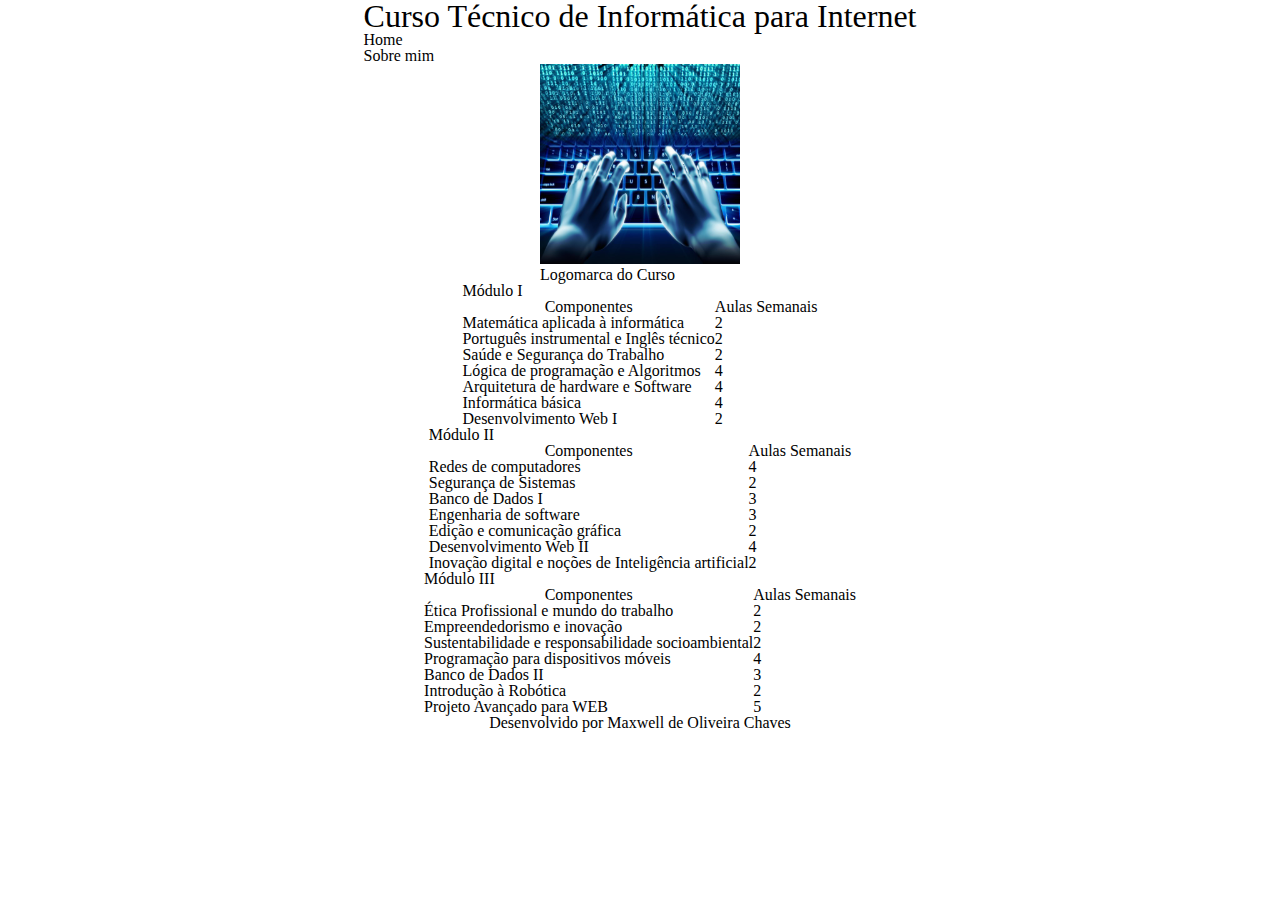
<file: index.html>
<!DOCTYPE html>
<html lang="pt-br">
<head>
    <meta charset="UTF-8">
    <meta name="viewport" content="width=device-width, initial-scale=1.0">
    <link rel="stylesheet" href="./reset.css">
    <link rel="stylesheet" href="./estilos.css">
    <title>Curso Técnico de Informática para Internet</title>
</head>
<body>
    <header>
        <h1>
            Curso Técnico de Informática para Internet
        </h1>
        <nav>
            <ul>
                <li>Home</li>
                <li>Sobre mim</li>
            </ul>
        </nav>
    </header>
    <main>
        <section>
            <figure>
                <img src="./logo.jpg" alt="">
                <figcaption>Logomarca do Curso</figcaption>
            </figure>
        </section>

        <section>
            <h2>Módulo I</h2>
            <table>
                <tr>
                    <th>Componentes</th>
                    <th>Aulas Semanais</th>
                </tr>
                <tr>
                    <td>Matemática aplicada à informática</td>
                    <td>2</td>
                </tr>
                <tr>
                    <td>Português instrumental e Inglês técnico</td>
                    <td>2</td>
                </tr>
                <tr>
                    <td>Saúde e Segurança do Trabalho</td>
                    <td>2</td>
                </tr>
                <tr>
                    <td>Lógica de programação e Algoritmos</td>
                    <td>4</td>
                </tr>
                <tr>
                    <td>Arquitetura de hardware e Software</td>
                    <td>4</td>
                </tr>
                <tr>
                    <td>Informática básica</td>
                    <td>4</td>
                </tr>
                <tr>
                    <td>Desenvolvimento Web I</td>
                    <td>2</td>
                </tr>
            </table>
        </section>

        <section>
            <h2>Módulo II</h2>
            <table>
                <tr>
                    <th>Componentes</th>
                    <th>Aulas Semanais</th>
                </tr>
                <tr>
                    <td>Redes de computadores</td>
                    <td>4</td>
                </tr>
                <tr>
                    <td>Segurança de Sistemas</td>
                    <td>2</td>
                </tr>
                <tr>
                    <td>Banco de Dados I</td>
                    <td>3</td>
                </tr>
                <tr>
                    <td>Engenharia de software</td>
                    <td>3</td>
                </tr>
                <tr>
                    <td>Edição e comunicação gráfica</td>
                    <td>2</td>
                </tr>
                <tr>
                    <td>Desenvolvimento Web II</td>
                    <td>4</td>
                </tr>
                <tr>
                    <td>Inovação digital e noções de Inteligência artificial</td>
                    <td>2</td>
                </tr>
            </table>
        </section>

        <section>
            <h2>Módulo III</h2>
            <table>
                <tr>
                    <th>Componentes</th>
                    <th>Aulas Semanais</th>
                </tr>
                <tr>
                    <td>Ética Profissional e mundo do trabalho</td>
                    <td>2</td>
                </tr>
                <tr>
                    <td>Empreendedorismo e inovação</td>
                    <td>2</td>
                </tr>
                <tr>
                    <td>Sustentabilidade e responsabilidade socioambiental</td>
                    <td>2</td>
                </tr>
                <tr>
                    <td>Programação para dispositivos móveis</td>
                    <td>4</td>
                </tr>
                <tr>
                    <td>Banco de Dados II</td>
                    <td>3</td>
                </tr>
                <tr>
                    <td>Introdução à Robótica</td>
                    <td>2</td>
                </tr>
                <tr>
                    <td>Projeto Avançado para WEB</td>
                    <td>5</td>
                </tr>
            </table>
        </section>

        <footer>
            <p>Desenvolvido por Maxwell de Oliveira Chaves</p>
        </footer>
    </main>
</body>
</html>
</file>
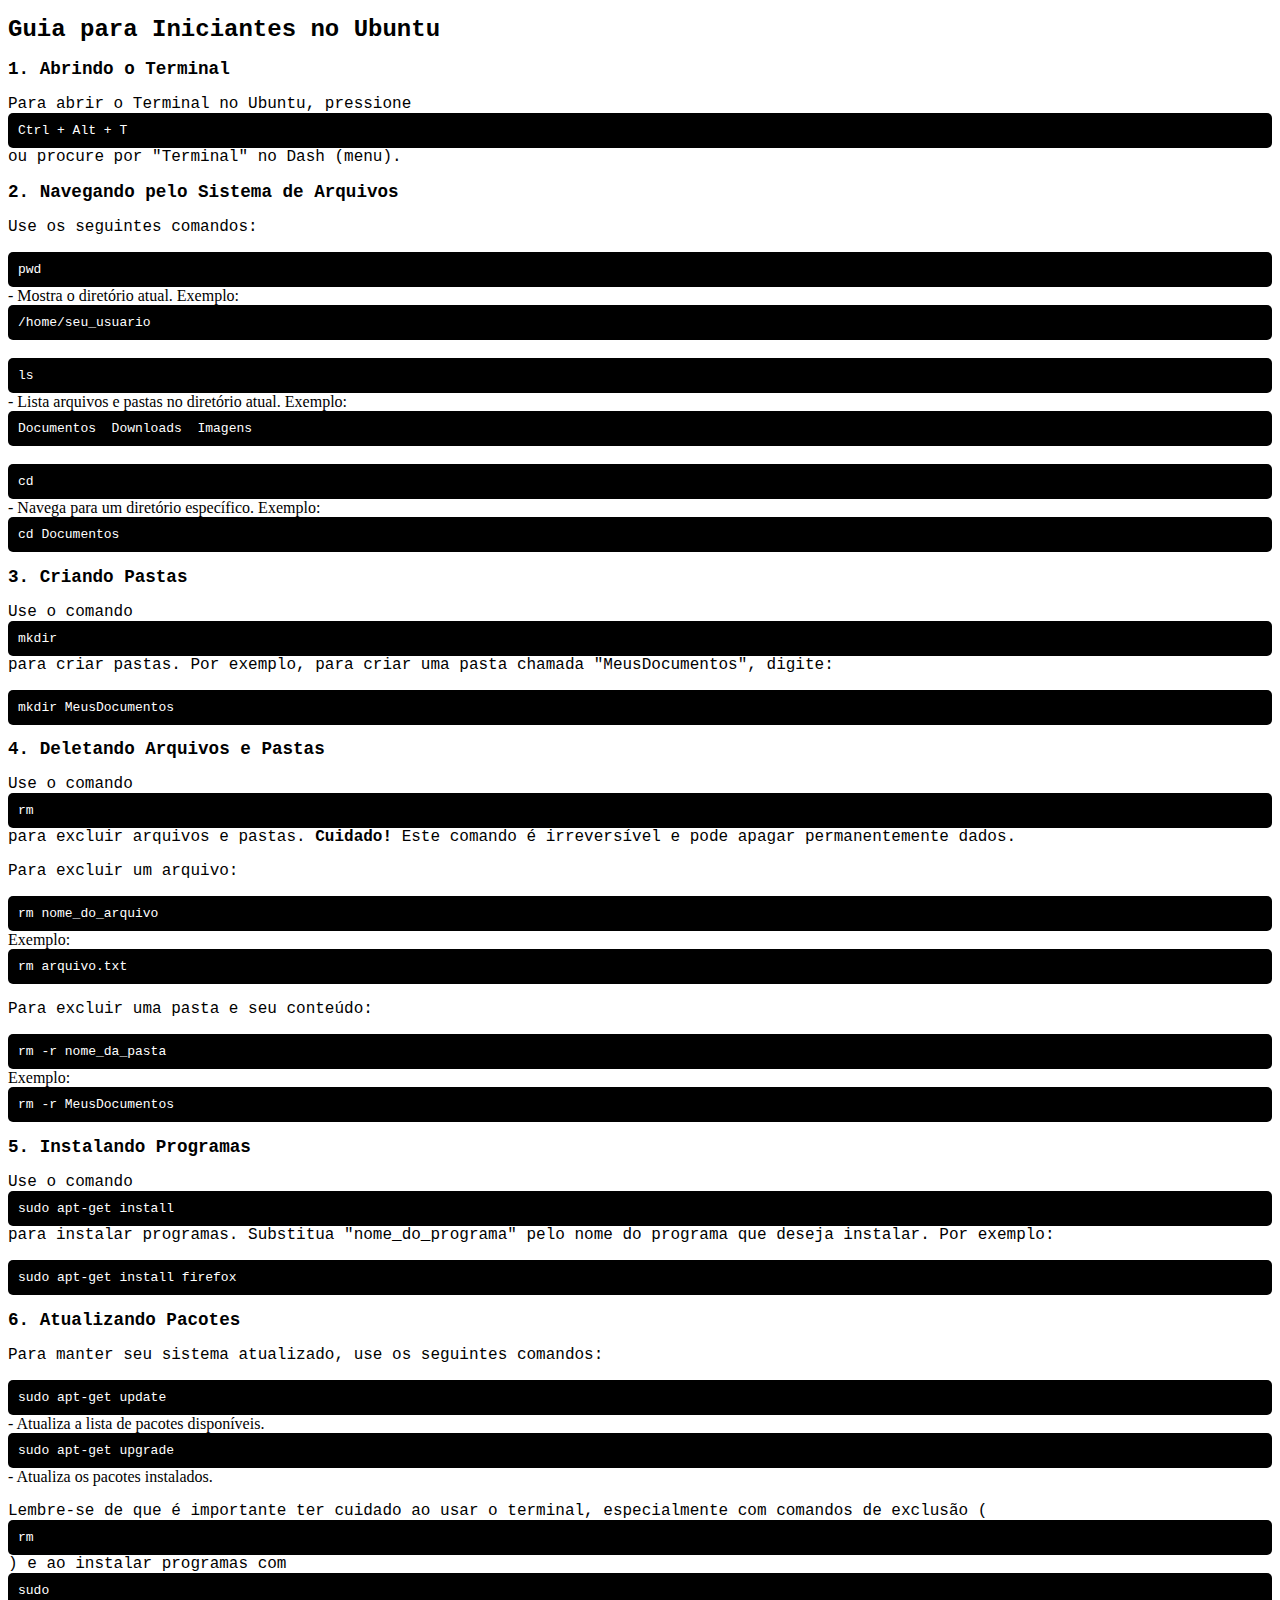
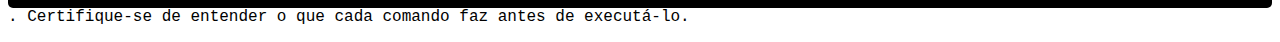
<file: modulo_1/informatica_basica/comandos-terminal.html>
<!DOCTYPE html>
<html>
<head>
    <meta charset="UTF-8">
    <title>Guia Iniciante no Ubuntu</title>
    <style>
        /* Estilo para simular um terminal */
        code {
            display: block;
            background-color: #000;
            color: #fff;
            padding: 10px;
            font-family: monospace;
            white-space: pre-wrap;
            border-radius: 5px;
        }

        /* Estilo para mídia de impressão */
        @media print {
            code {
                background-color: transparent;
                color: #413838; /* Tornar o texto preto para impressão */
                border: 1px solid #413838;
            }
            p{
                font-family: 'Courier New', Courier, monospace;
                font-size: 1em;
            }
            h1{
                font-size: 1.5em;
                font-family: 'Courier New', Courier, monospace;
            }
    
            h2{
                font-size: 1.1em;
                font-family: 'Courier New', Courier, monospace;
            }
        }

        p{
            font-family: 'Courier New', Courier, monospace;
            font-size: 1em;
        }

        h1{
            font-size: 1.5em;
            font-family: 'Courier New', Courier, monospace;
        }

        h2{
            font-size: 1.1em;
            font-family: 'Courier New', Courier, monospace;
        }
    </style>
</head>
<body>
    <h1>Guia para Iniciantes no Ubuntu</h1>

    <h2>1. Abrindo o Terminal</h2>
    <p>Para abrir o Terminal no Ubuntu, pressione <code>Ctrl + Alt + T</code> ou procure por "Terminal" no Dash (menu).</p>

    <h2>2. Navegando pelo Sistema de Arquivos</h2>
    <p>Use os seguintes comandos:</p>
    <code>pwd</code> - Mostra o diretório atual. Exemplo: <code>/home/seu_usuario</code><br>
    <code>ls</code> - Lista arquivos e pastas no diretório atual. Exemplo: <code>Documentos  Downloads  Imagens</code><br>
    <code>cd</code> - Navega para um diretório específico. Exemplo: <code>cd Documentos</code>

    <h2>3. Criando Pastas</h2>
    <p>Use o comando <code>mkdir</code> para criar pastas. Por exemplo, para criar uma pasta chamada "MeusDocumentos", digite:</p>
    <code>mkdir MeusDocumentos</code>

    <h2>4. Deletando Arquivos e Pastas</h2>
    <p>Use o comando <code>rm</code> para excluir arquivos e pastas. <strong>Cuidado!</strong> Este comando é irreversível e pode apagar permanentemente dados.</p>
    <p>Para excluir um arquivo:</p>
    <code>rm nome_do_arquivo</code> Exemplo: <code>rm arquivo.txt</code>
    <p>Para excluir uma pasta e seu conteúdo:</p>
    <code>rm -r nome_da_pasta</code> Exemplo: <code>rm -r MeusDocumentos</code>

    <h2>5. Instalando Programas</h2>
    <p>Use o comando <code>sudo apt-get install</code> para instalar programas. Substitua "nome_do_programa" pelo nome do programa que deseja instalar. Por exemplo:</p>
    <code>sudo apt-get install firefox</code>

    <h2>6. Atualizando Pacotes</h2>
    <p>Para manter seu sistema atualizado, use os seguintes comandos:</p>
    <code>sudo apt-get update</code> - Atualiza a lista de pacotes disponíveis.<br>
    <code>sudo apt-get upgrade</code> - Atualiza os pacotes instalados.

    <p>Lembre-se de que é importante ter cuidado ao usar o terminal, especialmente com comandos de exclusão (<code>rm</code>) e ao instalar programas com <code>sudo</code>. Certifique-se de entender o que cada comando faz antes de executá-lo.</p>
</body>
</html>
</file>
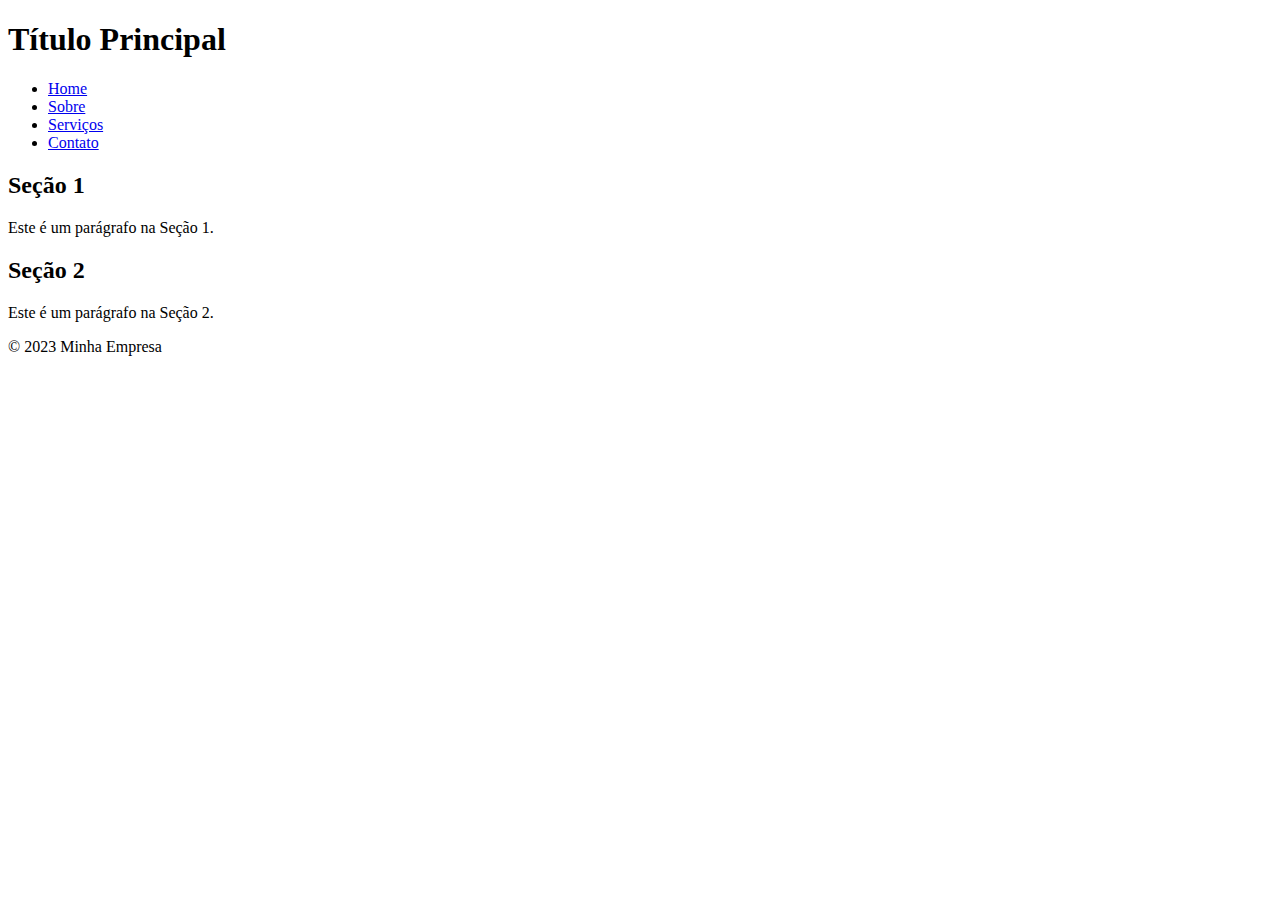
<file: modulo_1/WEB1/atividade.html>
<!DOCTYPE html>
<html>
<head>
    <title>Minha Página</title>
</head>
<body>
    <header>
        <h1>Título Principal</h1>
    </header>
    <nav>
        <ul>
            <li><a href="#">Home</a></li>
            <li><a href="#">Sobre</a></li>
            <li><a href="#">Serviços</a></li>
            <li><a href="#">Contato</a></li>
        </ul>
    </nav>
    <main>
        <section>
            <h2>Seção 1</h2>
            <p>Este é um parágrafo na Seção 1.</p>
        </section>
        <section>
            <h2>Seção 2</h2>
            <p>Este é um parágrafo na Seção 2.</p>
        </section>
    </main>
    <footer>
        <p>&copy; 2023 Minha Empresa</p>
    </footer>
</body>
</html>
</file>
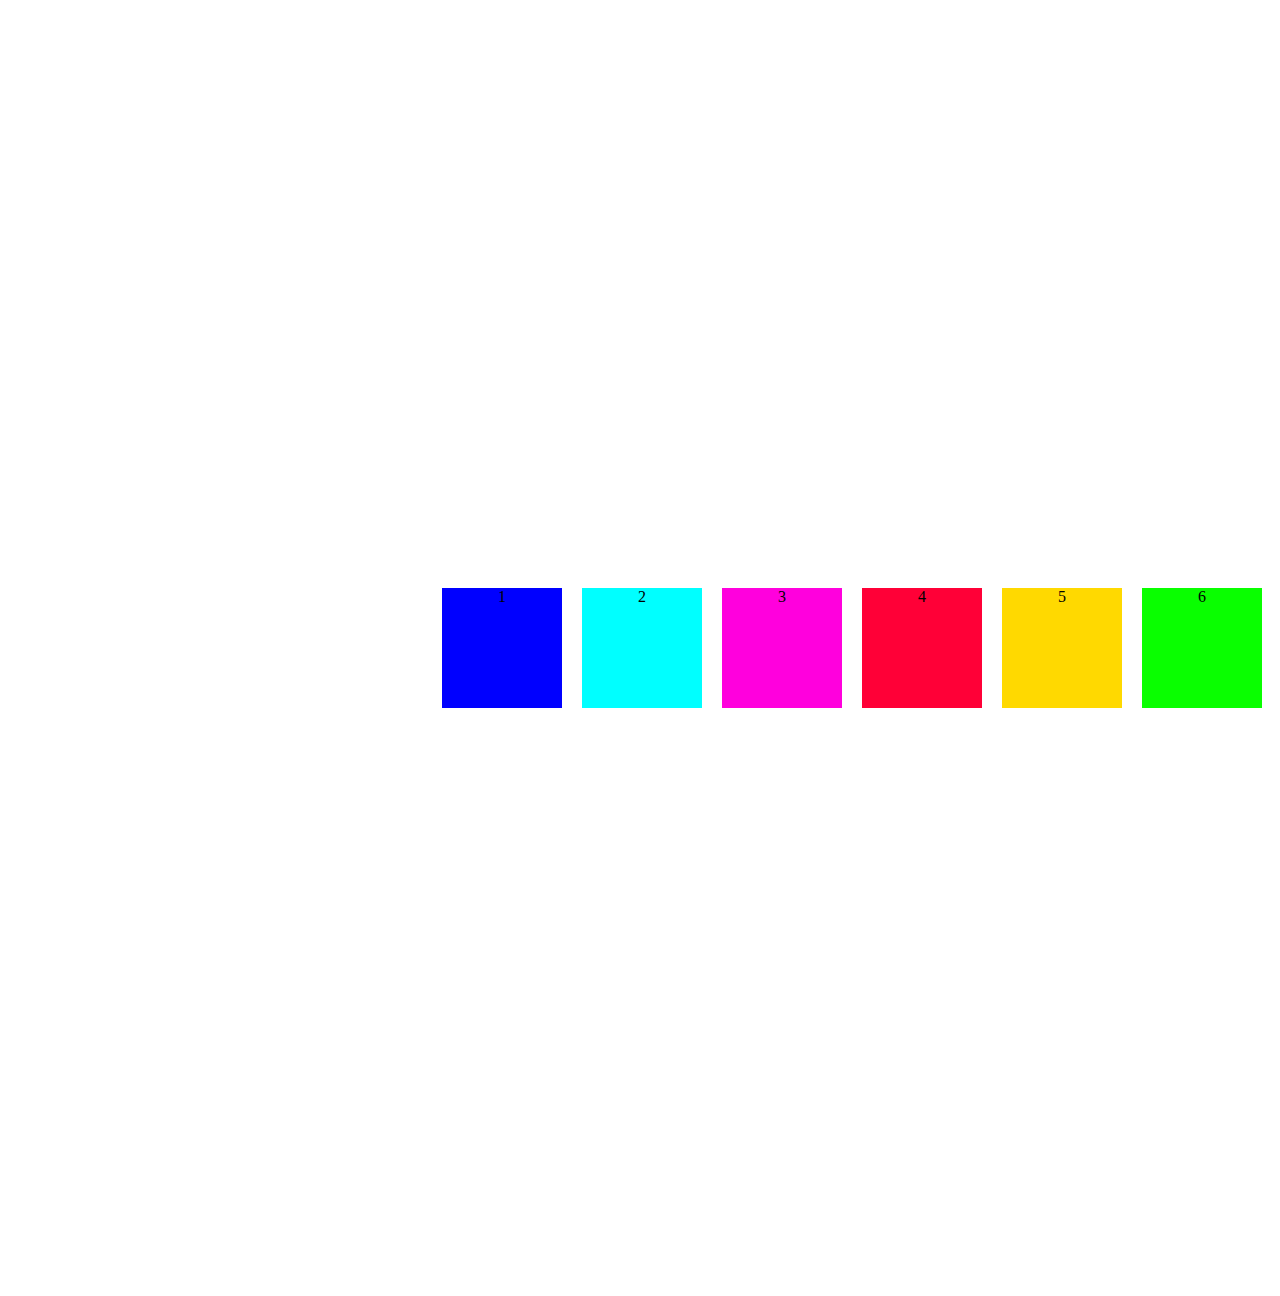
<file: modulo_1/WEB1/flexbox/exemplo.html>
<!DOCTYPE html>
<html lang="en">
<head>
    <meta charset="UTF-8">
    <meta name="viewport" content="width=device-width, initial-scale=1.0">
    <link rel="stylesheet" href="./estilos.css">
    <title>Exemplo Flex Box</title>

    
</head>
<body>
    <section>
        <div class="quadro1">1</div>
        <div class="quadro2">2</div>
        <div class="quadro3">3</div>
        <div class="quadro4">4</div>
        <div class="quadro5">5</div>
        <div class="quadro6">6</div>
    </section>
</body>
</html>
</file>
<file: estilos.css>
body{
    display: flex;
    flex-direction: column;
    align-items: center;

}

h1{
    font-size: 2rem;
}

main{
    display: flex;
    flex-direction: column;
    align-items: center;
}

img {
    width: 200px;
    height: 200px;
}
</file>
<file: modulo_1/WEB1/flexbox/estilos.css>
section{    
    display: flex;
    justify-content: flex-end;
    align-items: center;
    height: 100vw;
}

div {
    margin: 10px;
    width: 120px;
    height: 120px;
    text-align: center;
}
.quadro1 {
    background-color: blue;
}

.quadro2 {
    background-color: rgb(0, 255, 255);
}

.quadro3 {
    background-color: rgb(255, 0, 221);
}

.quadro4 {
    background-color: rgb(255, 0, 55);
}

.quadro5 {
    background-color: rgb(255, 217, 0);
}

.quadro6 {
    background-color: rgb(9, 255, 0);
}
</file>
